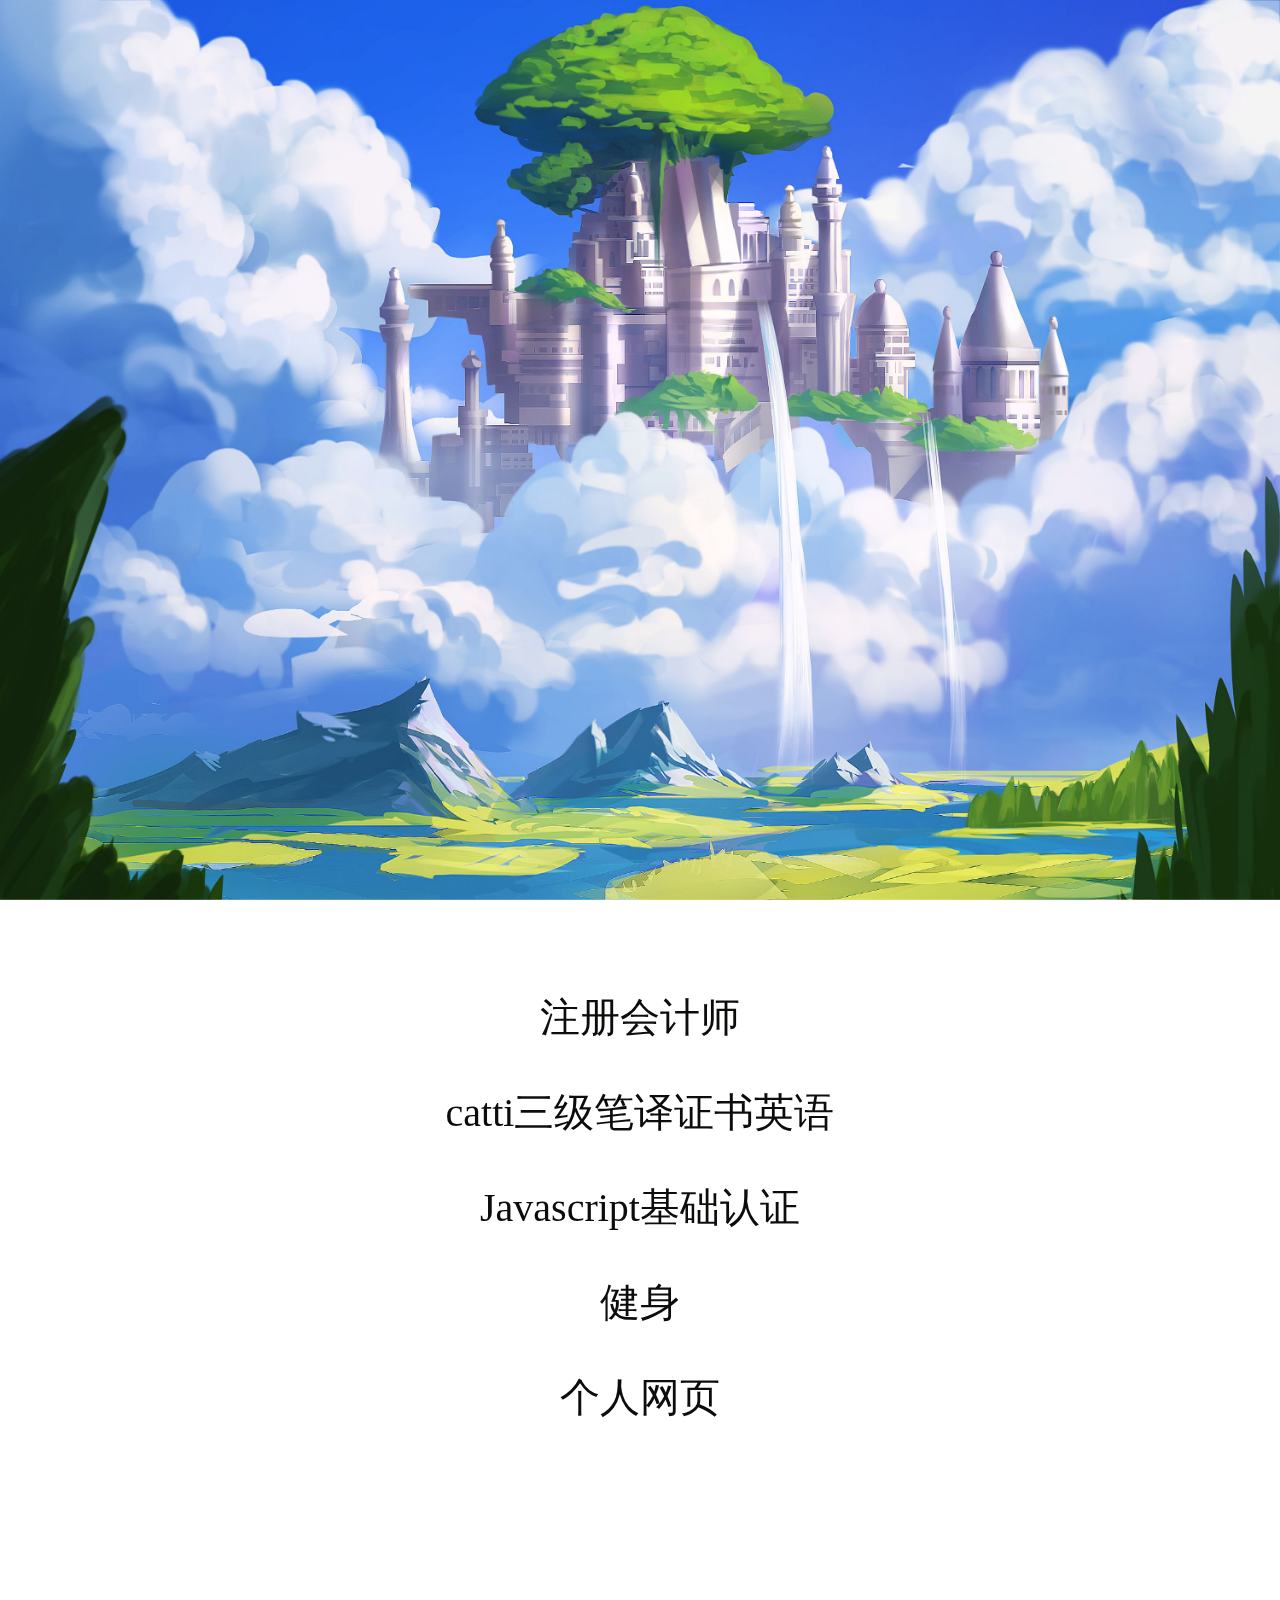
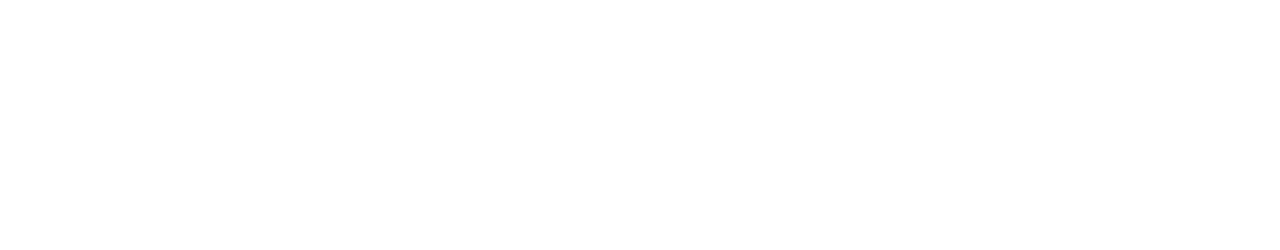
<file: index.html>
<!DOCTYPE html>
<html lang="en">
<head>
    <meta charset="UTF-8">
    <meta http-equiv="X-UA-Compatible" content="IE=edge">
    <meta name="viewport" content="width=device-width, initial-scale=1.0">
    <title>记事本</title>
    <link rel="stylesheet" href="index.css">
</head>
<body>
    <div class="flex1">
        <div class="kuai1">
            <img src="./images/images/sky1.jpg" class="img " >
        </div>
        <div class="kuai2 flex1">
            <a href="https://space.bilibili.com/96081167/dynamic" class="font1" >注册会计师</a>
            <a href="https://space.bilibili.com/12719815?spm_id_from=333.337.search-card.all.click" class="font1" >catti三级笔译证书英语</a>
            <a href="https://www.freecodecamp.org/chinese/learn" class="font1" >Javascript基础认证</a>
            <a href="https://space.bilibili.com/252089448/favlist?spm_id_from=333.999.0.0" class="font1" >健身</a>
            <a href="./index6.html" class="font1" >个人网页</a>
        </div>
        <script>
            (function(){  //匿名函数，页面开始就加载
    var img=document.getElementsByTagName("img")[0]; //获取图片
    var arr=["./images/images/sky1.jpg","./images/images/sky4.jpg","./images/images/sky2.jpg","./images/images/sky3.png"]; //定义图片数组
    var num=0;
    //设置定时器，调用函数执行
    function inv(){
       num++;
       if(num>=arr.length){
           num=0;
       }
       console.log(num);
       img.src=arr[num];
     }   
     setInterval(inv,20000); 
    }
)()
        </script>
    </div>
</body>
</html>
</file>
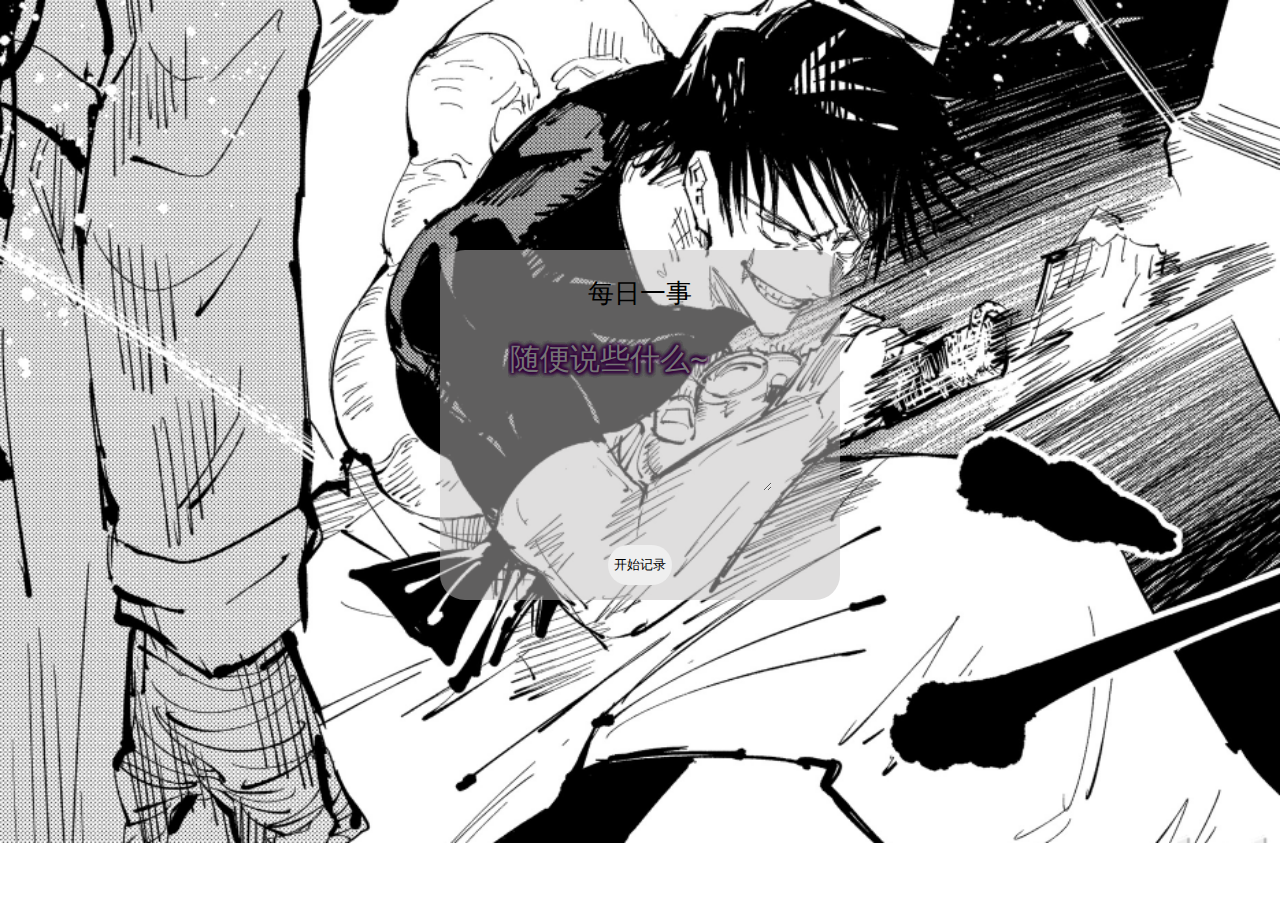
<file: index6.html>
<!DOCTYPE html>
<html lang="en">
<head>
    <meta charset="UTF-8">
    <meta http-equiv="X-UA-Compatible" content="IE=edge">
    <meta name="viewport" content="width=device-width, initial-scale=1.0">
    <title>记事本</title>
    <link rel="stylesheet" href="index6.css">
</head>
<body>
    <div class="kuai">
    <P class="login">每日一事</P>
    <textarea id="shuru" placeholder="随便说些什么~" cols="3" rows="10" ></textarea>
    <br>
    <input type="button" id="anniu" onclick="baocun()" value="开始记录">
    </div>
    <script src="index6.js"></script>
</body>
</html>
</file>
<file: index.css>
body{
  margin: 0%;
}
.flex1{
  display: flex;
  flex-direction: column;
}
.kuai1{
  width: 100%;
  height: 100vh;
}
.kuai2{
  padding-top: 50px;
  width: 100%;
  height: 100vh;
  background-color: rgb(255, 255, 255,0.5);
  background-repeat: repeat;
  text-align: center;
}
.fadein {
  -webkit-transition: all 0.67s;
  -moz-transition: all 0.67s;
  -ms-transition: all 0.67s;
  -o-transition: all 0.67s;
  transition: all 0.67s;
  opacity: 1;
}
.fadeout {
  -webkit-transition: all 0.67s;
  -moz-transition: all 0.67s;
  -ms-transition: all 0.67s;
  -o-transition: all 0.67s;
  transition: all 0.67s;
  opacity: 1;
}
.img{
  margin: 0%;
  position: fixed;
  width: 100%;
  height: 100%;
  z-index: -1;
  }
  .img2{
    width: 300px;
    height: 200px;
  }
.font1{
  font-size: 40px;
  text-decoration: none;
  color: rgb(12, 12, 11);
  margin-top: 40px;
}
.font1:hover{
  color: aqua;
}
.font2{
  position: relative;
  color: white;
  font-size: 40px;
}
</file>
<file: index6.css>
body{
    background-image: url(./images/images/伏黑1.png);
    background-size: cover;
    background-repeat: no-repeat;

}
.flex{
    display: flex;
    flex-direction: row;
}
.wenben{
    height: 400px;
    width: 200px;
    background-color: aqua;
}
#shuru{
    background-color: transparent;
    font-size: 30px;
    font-weight: 400;
    width: 260px;
    height: 150px;
    outline: none;
    border: none;
    color: rgb(251, 242, 244);
    text-shadow: 0 0 4px #32003C,
    0 0 4px #32003C,
    0 0 4px #32003C,
    0 0 4px #32003C,
    0 0 4px #32003C,
    0 0 4px #32003C,
    0 0 4px #32003C;
}
#xinzeng{
    width: 40px;
    height: 40px;
    border-radius: 20px;
    border: none;    
}
#xinzeng:hover{
    background-color:aqua
}
#anniu{
    margin-top: 50px;
    width: auto;
    height: 40px;
    border-radius: 20px;
    border: none;
}
#anniu:hover{
    background-color:aqua
}
.login{
    font-size: 26px;
    color:black;
}
.kuai{
    position: absolute;
    position: absolute;
    top: 50%;
    left: 50%;
    margin-top: -200px;
    margin-left: -200px;
    width: 400px;
    height: 350px;
    background-color: rgba(191, 189, 189, 0.5);
    border-radius: 25px;
    text-align: center;
}
</file>
